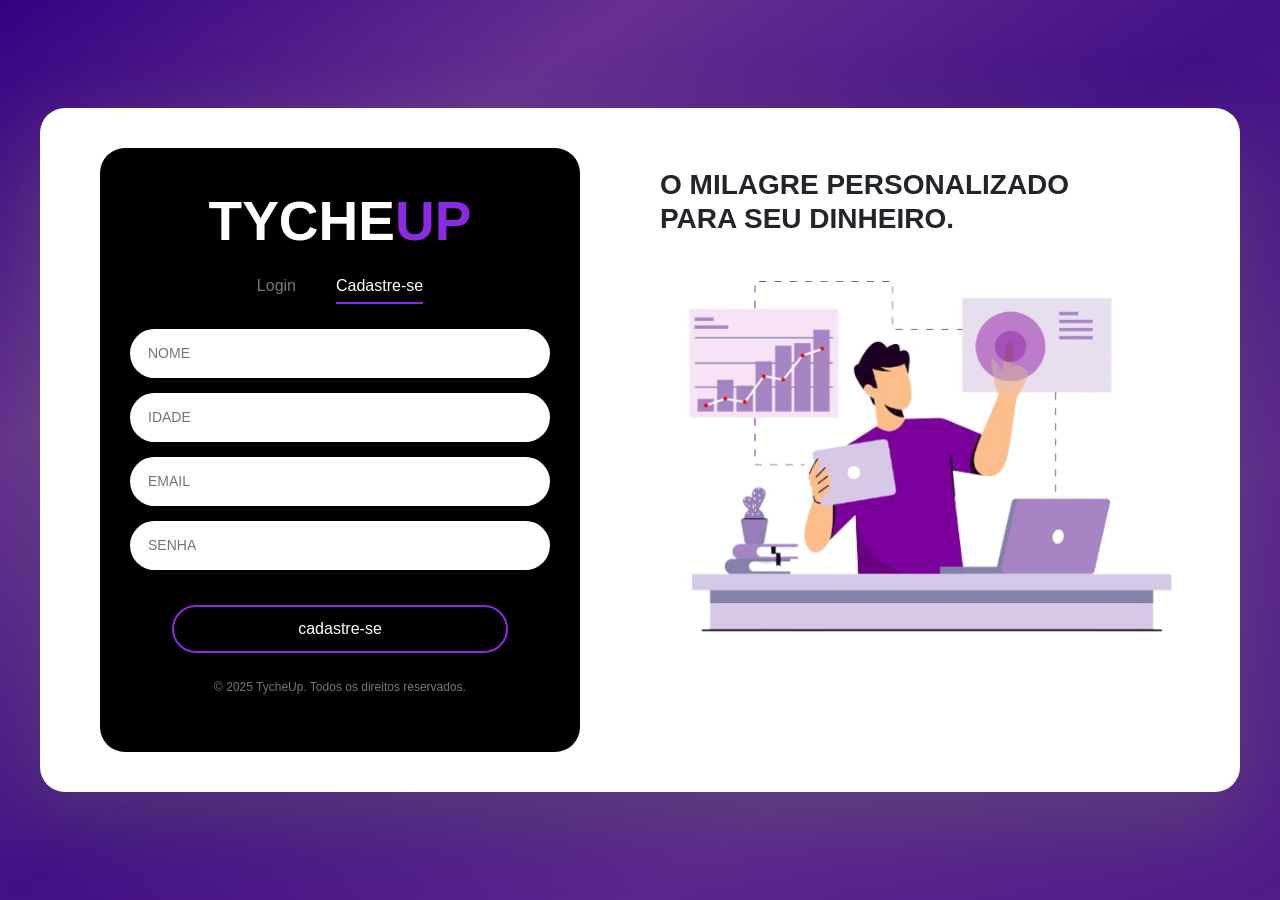
<file: TycheUp/cadastro.btp/index.html>
<!DOCTYPE html>
<html lang="pt-br">
<head>
    <meta charset="UTF-8">
    <meta name="viewport" content="width=device-width, initial-scale=1.0">
      <link href="https://cdn.jsdelivr.net/npm/bootstrap@5.3.3/dist/css/bootstrap.min.css" rel="stylesheet">
      <link rel="stylesheet" href="cadastro.css">
    <title>Tyche Up</title>
</head>
<body>
   <div class="bg">
    <div class="main-card">

      <!-- ESQUERDA (CADASTRO) -->
      <div class="left">
        <div class="form-card">
          <h1>TYCHE<span>UP</span></h1>

          <div class="tabs">
            <span>Login</span>
            <span class="active">Cadastre-se</span>
          </div>

          <input type="text" placeholder="NOME">
          <input type="number" placeholder="IDADE">
          <input type="email" placeholder="EMAIL">

          <div class="password">
            <input type="password" placeholder="SENHA">
          </div>

          <button>cadastre-se</button>

          <p class="footer">© 2025 TycheUp. Todos os direitos reservados.</p>
        </div>
      </div>

      <!-- DIREITA (TEXTO + IMAGEM) -->
      <div class="right">
        <h2>O MILAGRE PERSONALIZADO<br>PARA SEU DINHEIRO.</h2>
        <img src="imgtyche.png" alt="Ilustração financeira">
      </div>

    </div>
  </div>


    <script src="https://cdn.jsdelivr.net/npm/bootstrap@5.3.3/dist/js/bootstrap.bundle.min.js"></script>
</body>
</html>
</file>
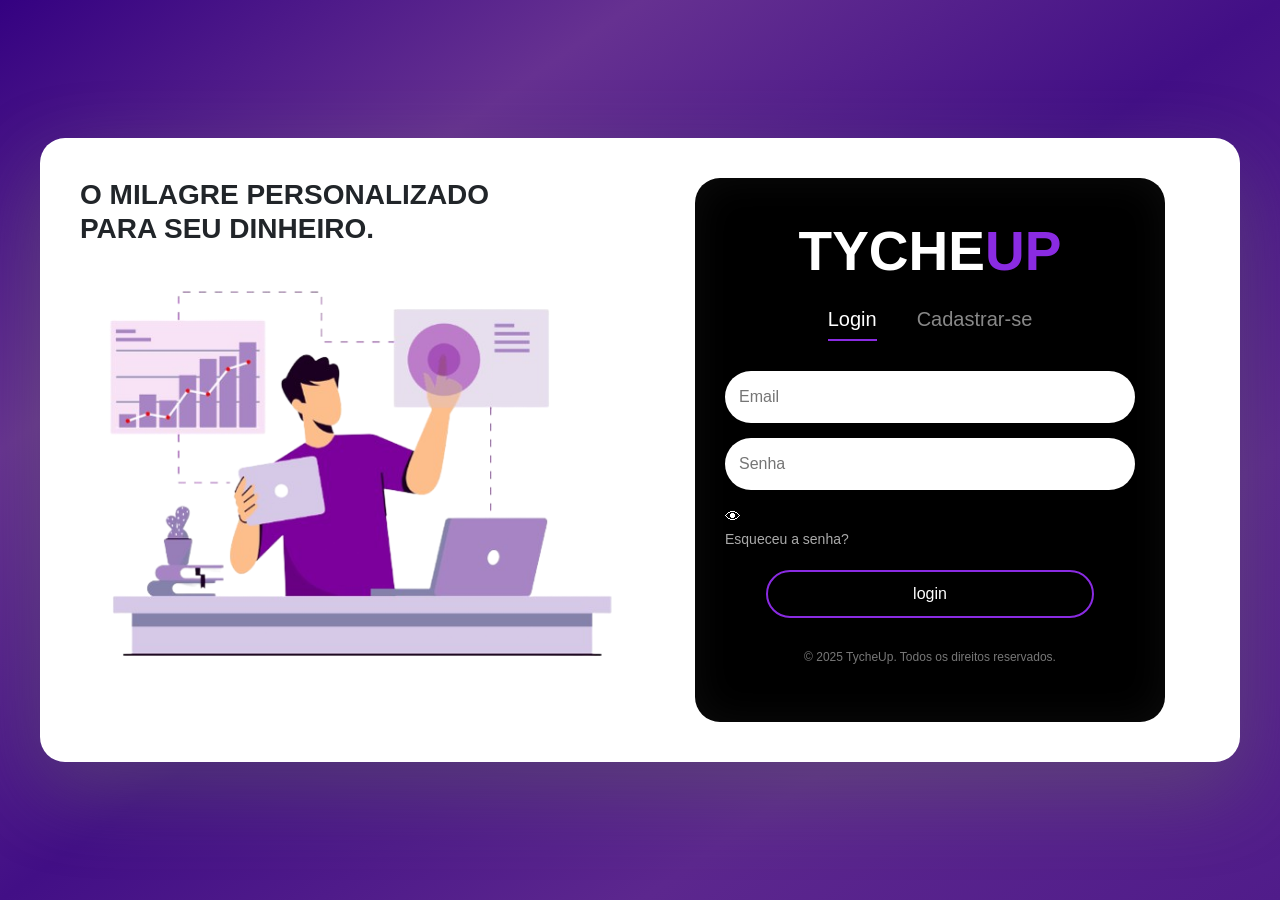
<file: TycheUp/login.btp/index.html>
<!DOCTYPE html>
<html lang="pt-br">
<head>
    <meta charset="UTF-8">
    <meta name="viewport" content="width=device-width, initial-scale=1.0">
    <title>Tyche Up</title>
    <link href="https://cdn.jsdelivr.net/npm/bootstrap@5.3.3/dist/css/bootstrap.min.css" rel="stylesheet">
    <link rel="stylesheet" href="logintp.css">
</head>
<body>
 <div class="background">
    <div class="container">

      <!-- LADO ESQUERDO -->
      <div class="left">
        <h1>O MILAGRE PERSONALIZADO<br>PARA SEU DINHEIRO.</h1>

        <img src="imgtyche.png" alt="Ilustração financeira">
      </div>

      <!-- LADO DIREITO -->
      <div class="right">
        <div class="login-card">
          <h2>TYCHE<span>UP</span></h2>

          <div class="tabs">
            <span class="active">Login</span>
            <span >Cadastrar-se</span>
          </div>

          <input type="email" placeholder="Email">
          
         <div class="password">
           <input type="password" placeholder="Senha">
           <span class="eye">👁</span>
         </div>

          <a href="#" class="forgot">Esqueceu a senha?</a>

          <button>login</button>

          <p class="footer">© 2025 TycheUp. Todos os direitos reservados.</p>
        </div>
      </div>

    </div>
  </div>
    


</body>
<script src="https://cdn.jsdelivr.net/npm/bootstrap@5.3.3/dist/js/bootstrap.bundle.min.js"></script>
</html>
</file>
<file: TycheUp/cadastro.btp/cadastro.css>
* {
  margin: 0;
  padding: 0;
  box-sizing: border-box;
  font-family: Arial, sans-serif;
}

body {
  min-height: 100vh;
}

/* FUNDO */
.bg {
  min-height: 100vh;
  background: linear-gradient(to bottom right, #340181, #663191, #420F86, #5C278E, #501C8A);
  display: flex;
  justify-content: center;
  align-items: center;
  padding: 40px;
}

/* CARD PRINCIPAL */
.main-card {
  background: #fff;
  width: 1200px;
  max-width: 100%;
  border-radius: 25px;
  padding: 40px;
  display: flex;
  gap: 40px;
  box-shadow: 0 30px 80px rgba(100, 100, 100, 0.45);
}

/* LADO ESQUERDO */
.left {
  flex: 1;
  display: flex;
  justify-content: center;
  align-items: center;
}

/* CARD FORM */
.form-card {
  background: #000;
  color: #fff;
  width: 100;
  max-width: 480px;
  border-radius: 25px;
  padding: 40px 30px;
}

/* LOGO */
.form-card h1 {
  text-align: center;
  font-size: 55px;
  font-weight: bold;
  margin-bottom: 20px;
}

.form-card h1 span {
  color: #8a2be2;
}

/* TABS */
.tabs {
  display: flex;
  justify-content: center;
  gap: 40px;
  margin-bottom: 25px;
  color: #777;
}

.tabs .active {
  color: #fff;
  border-bottom: 2px solid #8a2be2;
  padding-bottom: 4px;
}

/* INPUTS */
.form-card input {
  width: 100%;
  padding: 14px 18px;
  border-radius: 30px;
  border: none;
  margin-bottom: 15px;
  outline: none;
  font-size: 14px;
}

/* SENHA COM ÍCONE */
.password {
  position: relative;
}

.password .eye {
  position: absolute;
  right: 18px;
  top: 50%;
  transform: translateY(-50%);
  cursor: pointer;
}

/* BOTÃO */
.form-card button {
  width: 80%;
  margin: 20px auto 0;
  display: block;
  padding: 10px;
  border-radius: 30px;
  border: 2px solid #8a2be2;
  background: transparent;
  color: #fff;
  cursor: pointer;
  transition: 0.3s;
}

.form-card button:hover {
  background: #8a2be2;
}

/* RODAPÉ */
.footer {
  font-size: 12px;
  color: #777;
  text-align: center;
  margin-top: 25px;
}

/* LADO DIREITO */
.right {
  flex: 1;
  padding: 20px;
}

.right h2 {
  font-size: 28px;
  font-weight: 800;
  margin-bottom: 30px;
}

.right img {
  max-width: 100%;
}
</file>
<file: TycheUp/login.btp/logintp.css>
* {
  margin: 0;
  padding: 0;
  box-sizing: border-box;
  font-family: Arial, sans-serif;
}

body {
  min-height: 100vh;
}

/* FUNDO ROXO */
.background {
  min-height: 100vh;
   background: linear-gradient(to bottom right, #340181, #663191, #420F86, #5C278E, #501C8A);
  display: flex;
  justify-content: center;
  align-items: center;
  padding: 40px;
}

/* CARD BRANCO */
.container {
  background: white;
  width: 1200px;
  max-width: 100%;
  border-radius: 25px;
  display: flex;
  padding: 40px;
  box-shadow: 0 30px 80px rgba(100, 100, 100, 0.45);
}

/* LADO ESQUERDO */
.left {
  flex: 1;
  padding-right: 40px;
}

.left h1 {
  font-size: 28px;
  font-weight: bold;
  margin-bottom: 30px;
}

.left img {
  max-width: 100%;
}

/* LADO DIREITO */
.right {
  flex: 1;
  display: flex;
  justify-content: center;
  align-items: center;
}

/* CARD LOGIN */
.login-card {
  background: black;
  color: white;
  width: 100%;
  max-width: 470px;
  border-radius: 25px;
  padding: 40px 30px;
  box-shadow: inset 0 0 40px rgba(255, 255, 255, 0.05);
}

/* LOGO */
.login-card h2 {
  text-align: center;
  font-size: 55px;
  margin-bottom: 20px;
  font-weight: bold;
}

.login-card h2 span {
  color: #8a2be2;
}

/* TABS */
.tabs {
  display: flex;
  justify-content: center;
  gap: 40px;
  margin-bottom: 30px;
  color: #888;
  font-size: 20px;
  
}

.tabs .active {
  color: white;
  border-bottom: 2px solid #8a2be2;
  padding-bottom: 5px;
}

/* INPUTS */
.login-card input {
  width: 100%;
  padding: 14px;
  border-radius: 30px;
  border: none;
  margin-bottom: 15px;
  outline: none;
}

/* ESQUECI SENHA */
.forgot {
  display: block;
  font-size: 14px;
  color: #aaa;
  margin-bottom: 20px;
  text-decoration: none;
}

/* BOTÃO */
.login-card button {
  width: 80%;
  padding: 10px;
  border-radius: 30px;
  background: transparent;
  border: 2px solid #8a2be2;
  color: white;
  cursor: pointer;
  transition: 0.3s;
  margin: 20px auto 0;
  display:block;
}

.login-card button:hover {
  background: #8a2be2;
}

/* RODAPÉ */
.footer {
  font-size: 12px;
  color: #777;
  text-align: center;
  margin-top: 30px;
}
</file>
